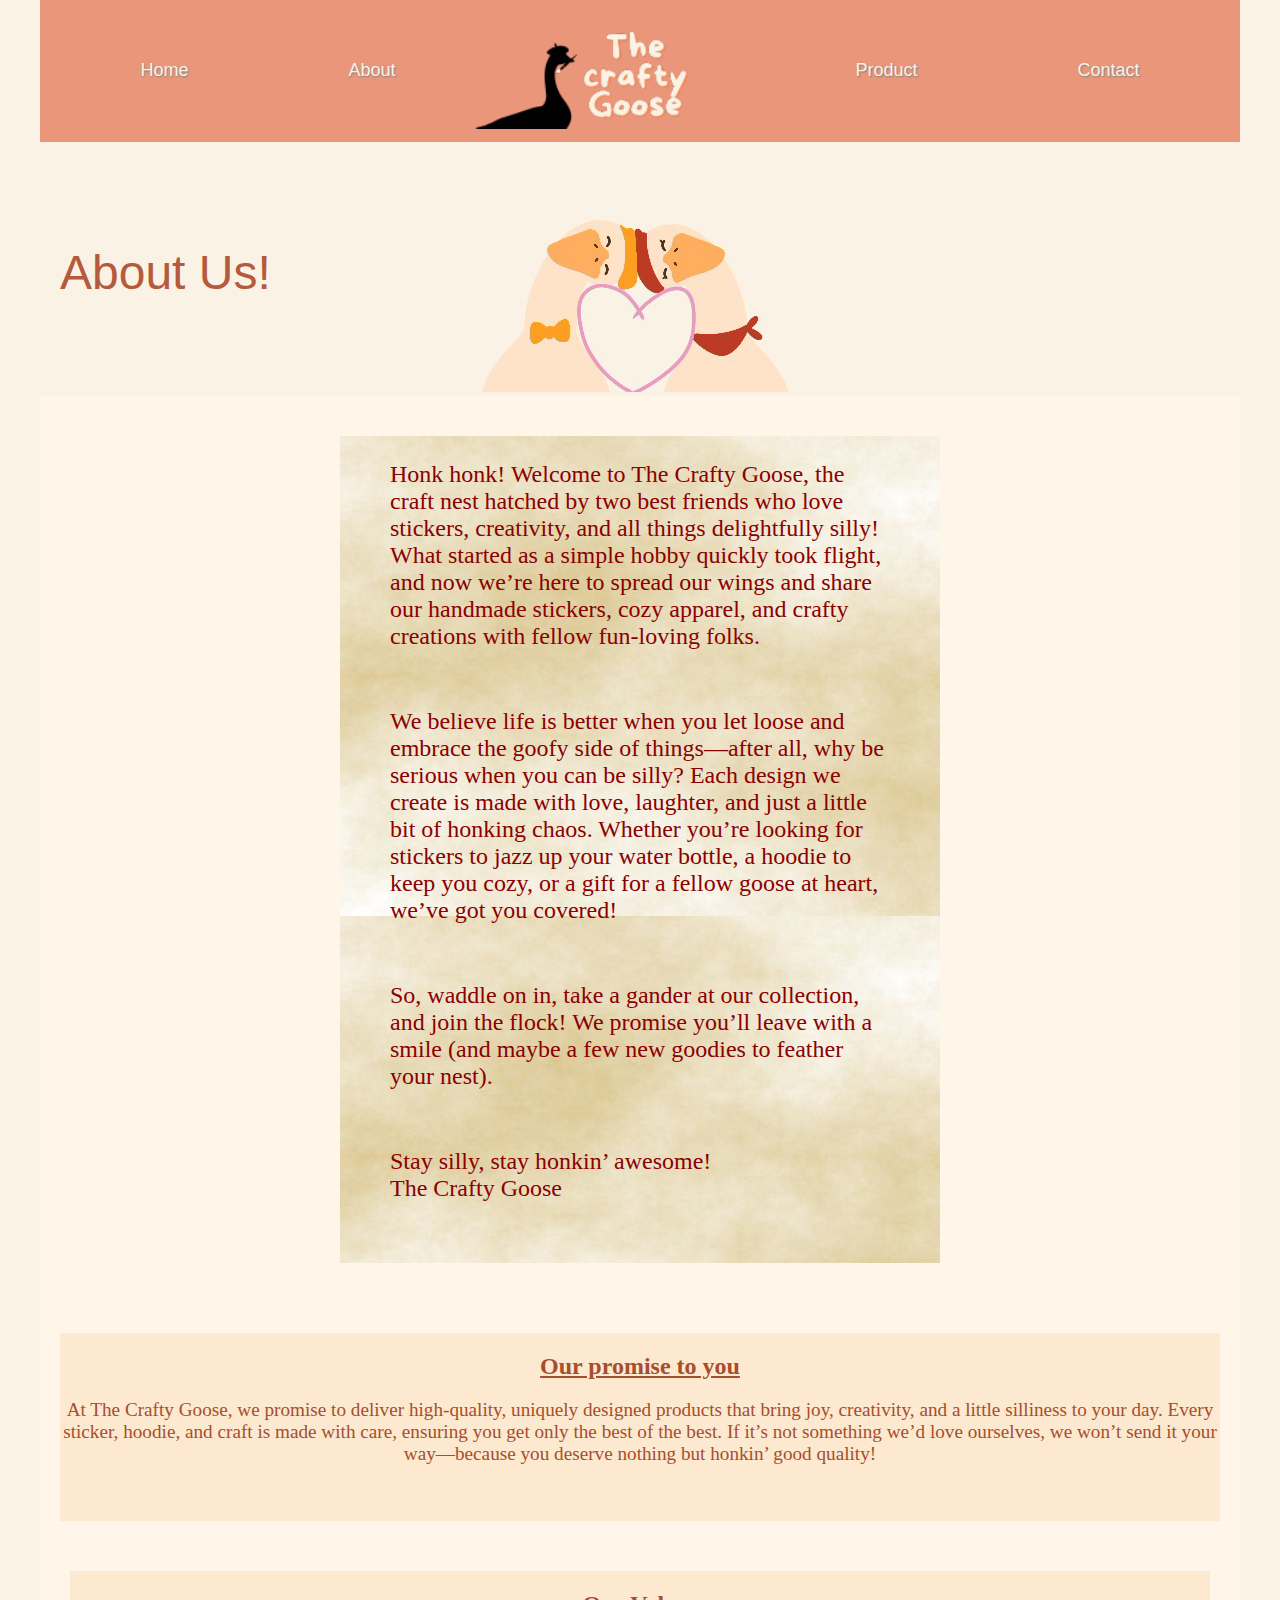
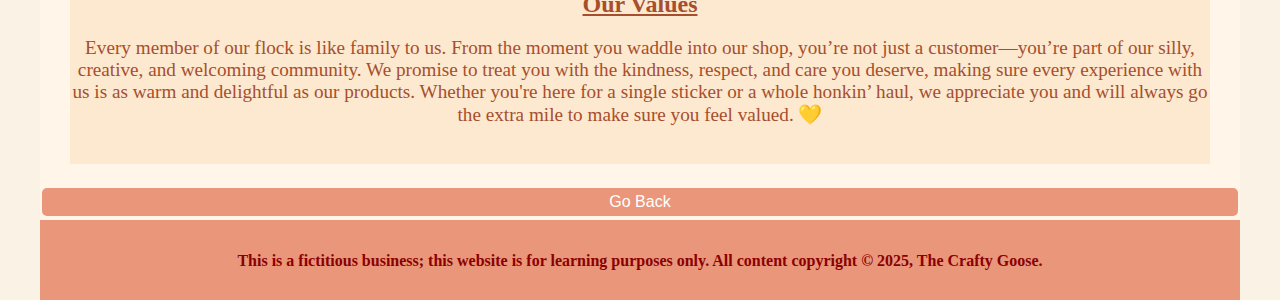
<file: about2.html>
<!DOCTYPE html>
<html lang="en">
<head>
    <meta charset="UTF-8">
    <meta name="viewport" content="width=device-width, initial-scale=1.0">
    <title>About</title>
    <link rel="stylesheet" href="goose_stylesheet.css">
</head>
<body>
    <header>
        <nav>
            <!--Using nav element help us semantically - be sureto include nav across all pages-->
            <ul class="main_nav">
              
                <li><a href="index.html">Home</a></li>
                <li><a href="about2.html">About</a></li>
                <li class="logo"><img src="images/logo.png" alt="logo" width="300px"></li>
                <li><a href="menu/product.html">Product</a></li>
                <li><a href="contact2.html">Contact</a></li>
            </ul>
        </nav>
    </header>
    <main>
     

    <div class="hero_image">
      <img src="images/love.png" alt="about us">
    </div>

    <div class="hero_header">About Us!</div>

    <div id="about_grid">
      <div id="about">
          <p>Honk honk! Welcome to The Crafty Goose, the craft nest hatched by two best friends who love stickers, creativity, and all things delightfully silly! What started as a simple hobby quickly took flight, and now we’re here to spread our wings and share our handmade stickers, cozy apparel, and crafty creations with fellow fun-loving folks.</p><br>

          <p>We believe life is better when you let loose and embrace the goofy side of things—after all, why be serious when you can be silly? Each design we create is made with love, laughter, and just a little bit of honking chaos. Whether you’re looking for stickers to jazz up your water bottle, a hoodie to keep you cozy, or a gift for a fellow goose at heart, we’ve got you covered!</p><br>
                  
          <p>So, waddle on in, take a gander at our collection, and join the flock! We promise you’ll leave with a smile (and maybe a few new goodies to feather your nest).</p><br>
                  
          <p>Stay silly, stay honkin’ awesome!<br>
            The Crafty Goose</p><br><br>
      </div>

      <div id="promise">
              <h2><u>Our promise to you</u></h2>
              <p>At The Crafty Goose, we promise to deliver high-quality, uniquely designed products that bring joy, creativity, and a little silliness to your day. Every sticker, hoodie, and craft is made with care, ensuring you get only the best of the best. If it’s not something we’d love ourselves, we won’t send it your way—because you deserve nothing but honkin’ good quality!</p><br><br>
      </div>

      <div id="value">
              <h2><u>Our Values</u></h2>
              <p>Every member of our flock is like family to us. From the moment you waddle into our shop, you’re not just a customer—you’re part of our silly, creative, and welcoming community. We promise to treat you with the kindness, respect, and care you deserve, making sure every experience with us is as warm and delightful as our products. Whether you're here for a single sticker or a whole honkin’ haul, we appreciate you and will always go the extra mile to make sure you feel valued. 💛</p><br>
    </div>

    <div class="button">
      <a href="index.html" class="button">Go Back</a>
    </div>

  </div>
  </main>
<footer>
    <p><small>This is a fictitious business; this website is for learning purposes only.
    All content copyright &copy; 2025, The Crafty Goose.</small></p>
</footer>
</body>
</html>
</file>
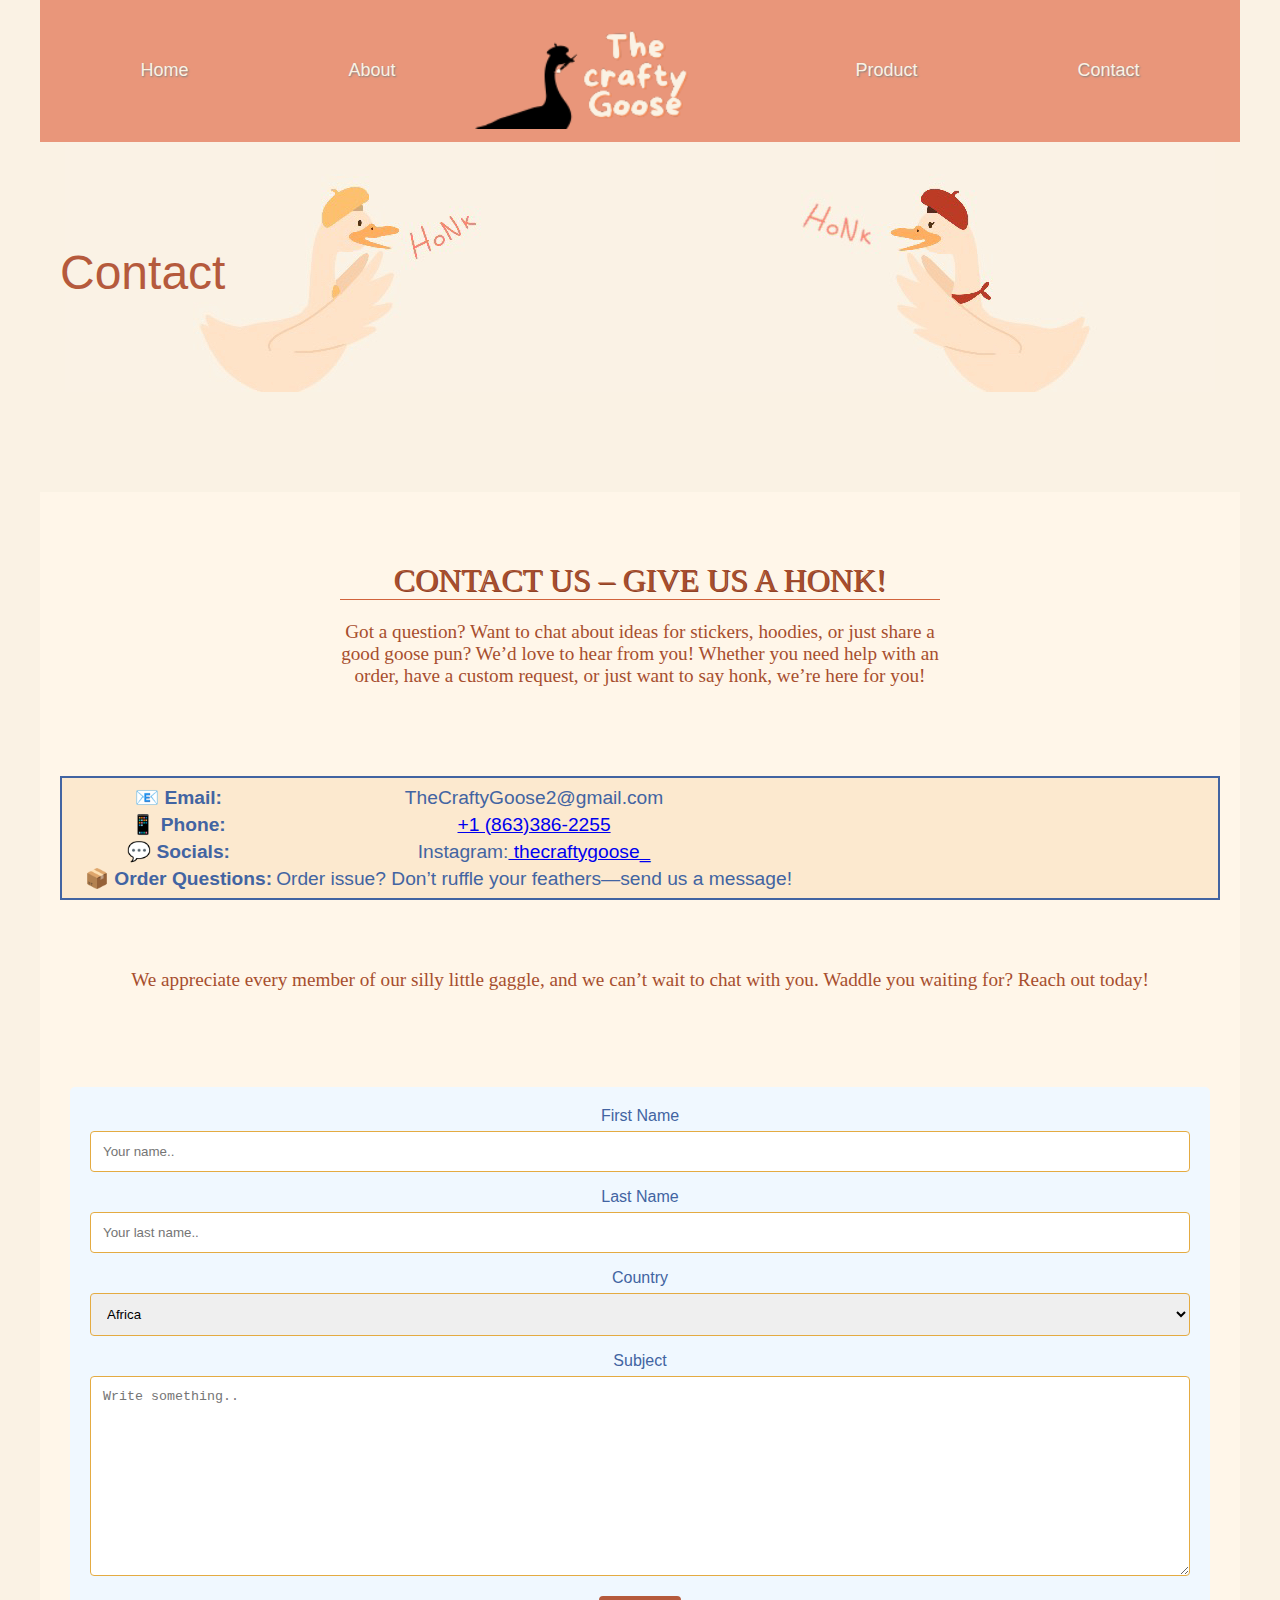
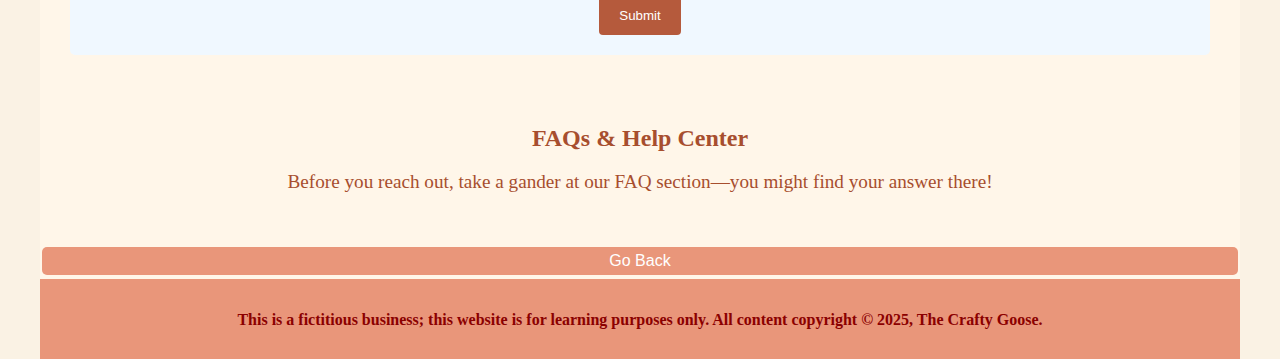
<file: contact2.html>
<!DOCTYPE html>
<html lang="en">
<head>
    <meta charset="UTF-8">
    <meta name="viewport" content="width=device-width, initial-scale=1.0">
    <title>Contact</title>
    <link rel="stylesheet" href="goose_stylesheet.css">
</head>
<body>
    <header>
        <nav>
            <!--Using nav element help us semantically - be sureto include nav across all pages-->
            <ul class="main_nav">

                <li><a href="index.html">Home</a></li>
                <li><a href="about2.html">About</a></li>
                <li class="logo"><img src="images/logo.png" alt="logo" width="300px"></li>
                <li><a href="menu/product.html">Product</a></li>
                <li><a href="contact2.html">Contact</a></li>
            </ul>
        </nav>
    </header>
    <main>
        <div id="hero_image">
            <img src="images/call.png" alt="Contact Us!">
        </div>

        <div class="hero_header">Contact</div>
   
    
    <div id="contact_grid">
        
        <div id="question">
             <h1>Contact Us – Give Us a Honk!</h1>
            <p>Got a question? Want to chat about ideas for stickers, hoodies, or just share a good goose pun? We’d love to hear from you! Whether you need help with an order, have a custom request, or just want to say honk, we’re here for you!</p>
        </div>

        <div class="socials">
            <table>
                <tr>
                    <th>📧 Email:</th>
                    <td>TheCraftyGoose2@gmail.com</td>
                </tr>
                <tr>
                    <th>📱 Phone:</th>
                    <td><a href="tel">+1 (863)386-2255</a></td>
                </tr>
                <tr>
                    <th>💬 Socials:</th>
                    <td>Instagram:<a href="https://www.instagram.com/thecraftygoose_/"> thecraftygoose_</a></td>
                </tr>
                <tr>
                    <th>📦 Order Questions:</th>
                    <td>Order issue? Don’t ruffle your feathers—send us a message!</td>
                </tr>
            </table>
        </div>
        
        <div id=contact>
            <p>We appreciate every member of our silly little gaggle, and we can’t wait to chat with you. Waddle you waiting for? Reach out today!</p><br><br>
        </div>

        <div class="form">
            <form action="action_page.php">
          
              <label for="fname">First Name</label>
              <input type="text" id="fname" name="firstname" placeholder="Your name..">
          
              <label for="lname">Last Name</label>
              <input type="text" id="lname" name="lastname" placeholder="Your last name..">
          
              <label for="country">Country</label>
              <select id="country" name="country">
                <option value="africa">Africa</option>
                <option value="asia">Asia</option>
                <option value="australia">Australia</option>
                <option value="canada">Canada</option>
                <option value="europe">Europe</option>
                <option value="usa">USA</option>
                <option value="south america">South America</option>
              </select>
          
              <label for="subject">Subject</label>
              <textarea id="subject" name="subject" placeholder="Write something.." style="height:200px"></textarea>
          
              <input type="submit" value="Submit">
          
            </form>
          </div>

        <div id="faq">
            <h2>FAQs & Help Center</h2>
            <p>Before you reach out, take a gander at our FAQ section—you might find your answer there!</p>
        </div>


<!--Button-->
        <div class="button">
            <a href="index.html" class="button">Go Back</a>
        </div>
    </div>
    </main>
    <footer>
        <p><small>This is a fictitious business; this website is for learning purposes only.
        All content copyright &copy; 2025, The Crafty Goose.</small></p>
    </footer>
    
</body>
</html>
</file>
<file: goose_stylesheet.css>
@charset "UTF-8";

html {
    box-sizing: border-box;
}


*{
    box-sizing: border-box;
}


body{
    font-family: Arial, Helvetica, sans-serif;
    color:#4264A2;
    background-color: #faf2e4;
    text-align: center;
    margin: 0 auto; /* add this to override the default margin in the browser- gets rid of gap */
    max-width: 1200px;
}


h1 {
    color: #A74E2E;
    text-align: center;
    font-family:cursive;
    font-weight: normal;
    text-transform: uppercase;
    border-bottom: 1px solid #d1633c;
    margin-top: 30px;
    text-shadow: .04em .04em .01em #8d4328;
}
h2 {
    color: #A74E2E;
    text-align: center;
    font-size: 1.5em;
    font-family:cursive;
}
h3 {
    color: #A74E2E;
    text-align: center;
    font-size: 1em;
}
p {
    color: #A74E2E;
    text-align: center;
    font-size: medium;
    font-family: cursive;
}

img{
    max-width: 100%;
}

#fact1, #fact2, #fact3 {
    border: 2px solid #e4ab42;
    padding: 5px 20px;
    margin: 50px 50px;
    background-color: rgba(255, 246, 233, 0.6);
}


#Events {
    border: 2px solid #e4ab42;
    padding: 5px 20px;
    margin: 50px 50px;
    background-color: rgba(255, 246, 233, 0.6);
}


#welcome {
    border: 2px solid #e4ab42;
    padding: 5px 20px;
    margin: 50px 50px;
    background-color: #fce3c099;
}



dt {
    font-style: italic;
    color: #8b0000;
    font-size: larger;
}


dd {
    font-style: italic;
    font-size: larger;
}


 p {
    font-family: 'Times New Roman', Times, serif;
    font-size: larger;
}

/*-------BUTTON-----*/

.button {
    background-color: #e9967a;
    /*Green*/
    border:#d1633c;
    color: #ffffff;
    padding: 5px 5px;
    text-align: center;
    text-decoration: none;
    font-size: 1em;
    margin:4px 2px;
    Cursor: pointer;
    border-radius: 5px;
    }
    ul {
      list-style-type: none;
      margin: 0;
      padding: 0;
      overflow: hidden;
      background-color:#e9967a;
    }
    li {
      float: left;
    }
    li a {
      display: block;
      color: #8b0000;
      text-align: center;
      padding: 14px 16px;
      text-decoration: none;
    }
    li a:hover {
      background-color: #d1633c;
    }

/*------PRODUCT CARDS------*/
/*
    .card {
      box-shadow: 0 4px 8px 0 rgba(0, 0, 0, 0.2);
      max-width: 300px;
      margin: auto;
      text-align: center;
      font-family: arial;
    }
    
    .price {
      color: grey;
      font-size: 22px;
    }
    
    .card button {
      border: none;
      outline: 0;
      padding: 12px;
      color: white;
      background-color: #000;
      text-align: center;
      cursor: pointer;
      width: 100%;
      font-size: 18px;
    }
    
    .card button:hover {
      opacity: 0.7;
    }
*/

/*-------------------------HERO IMAGE----------------------*/

#hero_image{
    height: 350px;
    background-position: center;
    background-repeat: no-repeat;
    background-size: cover;
    position: relative;
    margin: 0 auto;
    max-width: 100%;
    
}
.hero_header {
    text-align: center;
    position: absolute;
    color: #B55A3C;
    top: 25%;
    font-size: 3em;
    margin: 20px;
}

/*---------------------------NAV BAR-----------------------*/

.main_nav{
    display: flex;
    width: 100%;
    height: 20%;
    background:darksalmon;
    padding: .3px;
    margin: 0;
    align-items: center;
    justify-content: center;
}
  
.main_nav a{
    text-decoration: none;
    font-size: large;
    color: #faf2e4;
    text-shadow: .05em .05em .1em grey;
    padding: 60px 40px;
    margin: 0 40px;
}

.main_nav a:hover {
    background-color: #f0f8ff;
    color: darkred;
}
  
#logo{
    width: 200px;
    height: 100%;
    background: rgba(0,0,0,0.3);
    justify-content: center;
    position: absolute;
}

/*----------TABLE-------*/

.socials {
    margin-left: auto;
    margin-right: auto;
    border: 2px solid;
    padding: 5px 20px;
    background-color: rgb(252, 233, 207);
    text-align: center;
    font-size: larger;
}



/*-----CONTACT FORM-----*/

/* Style inputs with type="text", select elements and textareas */
input[type=text], select, textarea {
    width: 100%; /* Full width */
    padding: 12px; /* Some padding */ 
    border: 1px solid #e4ab42; /* Gray border */
    border-radius: 4px; /* Rounded borders */
    box-sizing: border-box; /* Make sure that padding and width stays in place */
    margin-top: 6px; /* Add a top margin */
    margin-bottom: 16px; /* Bottom margin */
    resize: vertical /* Allow the user to vertically resize the textarea (not horizontally) */
  }
  
  /* Style the submit button with a specific background color etc */
  input[type=submit] {
    background-color: #B55A3C;
    color: white;
    padding: 12px 20px;
    border: none;
    border-radius: 4px;
    cursor: pointer;
  }
  
  /* When moving the mouse over the submit button, add a darker green color */
  input[type=submit]:hover {
    background-color: darkred;
  }
  
  /* Add a background color and some padding around the form */
  .form {
    border-radius: 5px;
    background-color: #f0f8ff;
    padding: 20px;
  }

  /*---------DIVIDERS-------*/
  hr.solid {
    border-top: 3px solid #c6a9dd;
  }

  /*-------------------------FOOTER-----------------------*/
  footer {
    background-color: #e9967a;
    text-align: center;
    font-weight: bold;
    padding: 10px;
    margin: 0 auto;
  }

  footer p {
    color: darkred;
  }


  /*--------------IMAGE GALLERY--------------*/

  #best {
    display: flex;
    flex-wrap: wrap;
    justify-content: center;
  }

  #img p{
    text-align: center;
    margin: 0px 0px 10px 0px;
  }

  #best img {
    width: 300px;
    height: 300px;
    margin: 10px;
  }

  #best img:hover{
    transform: scale(1.05);
  }


  /*-----------------------GRID - HOME---------------------*/
  
  .index_grid {
    display: grid;
    grid-template-columns: 1fr 1fr 1fr;
    grid-template-rows: auto auto auto auto auto auto auto;
    grid-template-areas: 
        'welcome  welcome  welcome'
        'about  about  about'
        'learn learn learn'
        'product product product'
        'best best best'
        'fact1 fact2 fact3'
        'review  review  review';
        justify-content: center;
        background-color: rgb(255, 246, 233);
        margin: 0 auto;
  }
 
  #welcome{
    grid-area: welcome;
    object-fit: cover;
  }

  #learn{
    grid-area: learn;
    object-fit: cover;
  }

  #product{
    grid-area: product;
    object-fit: cover;
    text-align: center;
  }

  #best{
    grid-area: best;
    object-fit: cover;
    text-align: center;
  }

  #fact1{
    grid-area: fact1;
    object-fit: cover;
    text-align: center;
  }

  #fact2{
    grid-area: fact2;
    object-fit: cover;
    text-align: center;
  }

  #fact3{
    grid-area: fact3;
    object-fit: cover;
    text-align: center;
  }

  #review{
    grid-area: review;
    object-fit: cover;
    text-align: center;
  }

  /*------------ CONTAINER STYLE AND SPACING----------*/

  #welcome{
    margin: 40px 300px;
  }

  #fact1, #fact2, #fact3{
    margin: 30px 20px;
  }

  #learn{
    margin: 20px 30px;
  }

  #about p{
    margin: 20px 30px;
  }

  #product1, #product2, #product3{
    margin: 30px 20px;
  }

/*--------------------- ABOUT - GRID ----------------------*/

#about_grid {
    display: grid;
    grid-template-columns: 1fr 1fr 1fr;
    grid-template-rows: auto auto auto auto;
    grid-template-areas:
        'about about about'
        'promise promise promise'
        'value value value'
        'button button button';
        justify-content: center;
        background-color: rgb(255, 246, 233);
        margin: 0 auto;
  }

  #about {
    grid-area: about;
    object-fit: cover;
    justify-content: center;
    
  }

  #promise {
    grid-area: promise;
    object-fit: cover;
    text-align: center;
  }

  #value {
    grid-area: value;
    object-fit: cover;
    text-align: center;
  }

  .button {
    grid-area: button;
    object-fit: cover;
    text-align: center;
  }

/*------------ABOUT CONTAINER STYLE AND SPACING----------*/

#about{
  margin: 40px 300px;
  padding: 5px 20px;
  background-image: url(images/paper2.jpg)
}

#about p{
  text-align: left;
  color: #8b0000;
  font-size: x-large;
}


#promise{
  margin: 30px 20px;
  background-color:rgb(252, 233, 207);
}

#value{
  margin: 20px 30px;
  background-color:rgb(252, 233, 207);

}

  /*--------------------- PRODUCT - GRID ----------------*/
 
  #product_grid {
    display: grid;
    grid-template-columns: 1fr 1fr 1fr;
    grid-template-rows: auto auto auto auto auto auto auto auto;
    grid-template-areas:
        'collections collections collections'
        'collection1  collection2  collection3'
        'individual individual individual'
        'single1 single2 single3'
        'single4 single5 single6'
        'single7 single8 single9'
        'review  review  review'
        'button button button';
        background-color: rgb(255, 246, 233);
  }

  #collections {
    grid-area: collections;
    object-fit: cover;
    text-align: center;
  }

  #collection1{
    grid-area: collection1;
    object-fit: cover;
    text-align: center;
  }

  #collection2{
    grid-area: collection2;
    object-fit: cover;
    text-align: center;
  }

  #collection3{
    grid-area: collection3;
    object-fit: cover;
    text-align: center;
  }

  #individual {
    grid-area: individual;
    object-fit: cover;
    text-align: center;
  }

  #single1{
    grid-area: single1;
    object-fit: cover;
    text-align: center;
  }

  #single2{
    grid-area: single2;
    object-fit: cover;
    text-align: center;
  }

  #single3{
    grid-area: single3;
    object-fit: cover;
    text-align: center;
  }

  #single4{
    grid-area: single4;
    object-fit: cover;
    text-align: center;
  }

  #single5{
    grid-area: single5;
    object-fit: cover;
    text-align: center;
  }

  #single6{
    grid-area: single6;
    object-fit: cover;
    text-align: center;
  }

  #single7{
    grid-area: single7;
    object-fit: cover;
    text-align: center;
  }

  #single8{
    grid-area: single8;
    object-fit: cover;
    text-align: center;
  }

  #single9{
    grid-area: single9;
    object-fit: cover;
    text-align: center;
  }

  #review{
    grid-area: review;
    object-fit: cover;
    text-align: center;
  }

  .button {
    grid-area: button;
    object-fit: cover;
    text-align: center;
  }
  
/*------------PRODUCT CONTAINER STYLE AND SPACING----------*/

#collections{
  margin: 20px 30px;
  background-color:rgb(252, 233, 207);
}

#collection1, #collection2, #collection3{
  margin: 30px 20px;
}

#individual{
  margin: 20px 30px;
  background-color:rgb(252, 233, 207);
}

#single1, #single2, #single3, #single4 #single5, #single6, #single7, #single8, #single9{
  margin: 30px 20px;
  
}

#collection1:hover{
  transform: scale(1.05);
}

#collection2:hover{
  transform: scale(1.05);
}

#collection3:hover{
  transform: scale(1.05);
}

#single1:hover{
  transform: scale(1.05);
}

#single2:hover{
  transform: scale(1.05);
}

#single3:hover{
  transform: scale(1.05);
}

#single4:hover{
  transform: scale(1.05);
}

#single5:hover{
  transform: scale(1.05);
}

#single6:hover{
  transform: scale(1.05);
}

#single7:hover{
  transform: scale(1.05);
}

#single8:hover {
  transform: scale(1.05);
}

#single9:hover {
  transform: scale(1.05);
}


/*----------------------------- REVIEW ---------------------*/
.testimonial {
  border: 2px solid #e9967a ;
  background-color: rgb(252, 233, 207);
  border-radius: 2px;
  padding: 16px;
  margin: 16px 0;
}

.container::after {
  content: "";
  clear: both;
  display: table;
}

.container img {
  float: left;
  margin-right: 20px;
  border-radius: 50%;
}

.container span {
  font-size: 20px;
  margin-right: 15px;
}

@media (max-width: 500px) {
  .container {
    text-align: center;
  }

  .container img {
    margin: auto;
    float: none;
    display: block;
  }
}

/*--------------------- CONTACT - GRID ----------------------*/

#contact_grid {
  display: grid;
  grid-template-columns: 1fr 1fr 1fr;
  grid-template-rows: repeat(7, auto);
  grid-template-areas:
      'question question question'
      'socials socials socials'
      'contact contact contact'
      'form form form'
      'faq faq faq'
      'button button button';
      background-color: rgb(255, 246, 233);
}

#question {
  grid-area: question;
  object-fit: cover;
  text-align: center;
}

.socials{
  grid-area: socials;
  object-fit: cover;
  text-align: center;
}

#contact{
  grid-area: contact;
  object-fit: cover;
  text-align: center;
}

.form {
  grid-area: form;
  object-fit: cover;
  text-align: center;
}

#faq{
  grid-area: faq;
  object-fit: cover;
  text-align: center;
}

.button {
  grid-area: button;
  object-fit: cover;
  text-align: center;
}

/*------------CONTACT CONTAINER STYLE AND SPACING----------*/

#question{
  margin: 40px 300px;
}

.socials{
  margin: 30px 20px;
}

#contact{
  margin: 20px 30px;
}

.form {
  margin: 20px 30px;
}

#faq{
  margin: 30px 20px;
}

/*----------------- MEDIA QUERIES---------*/

/*-----home-----*/

@media screen and (max-width: 800px) {
  .index_grid {
    display: grid;
    grid-template-columns: 1fr 1fr;
    grid-template-rows: repeat(8,auto);
    grid-template-areas: 
        'welcome   welcome'
        'about   about'
        'behind  behind'
        'learn  learn'
        'product  product'
        'best best best'
        'fact1  fact2'
        'fact3  fact3'
        'review  review';
        justify-content: center;
        background-color: rgb(255, 246, 233);
        margin: 0 auto;
  }
  
}

@media screen and (max-width: 600px) {
  .index_grid {
    display: grid;
    grid-template-columns: 1fr;
    grid-template-rows: repeat(12,auto);
    grid-template-areas: 
        'welcome'
        'about'
        'behind'
        'learn'
        'product'
        'best'
        'fact1'
        'fact2'
        'fact3'
        'review';
        justify-content: center;
        background-color: rgb(255, 246, 233);
        margin: 0 auto;
  }
  
}

/*----about----*/
@media screen and (max-width: 800px) {
  #about_grid {
    display: grid;
    grid-template-columns: 1fr 1fr;
    grid-template-rows: repeat(8,auto);
    grid-template-areas:
        'about about'
        'promise promise'
        'value value'
        'button button';
        justify-content: center;
        background-color: rgb(255, 246, 233);
        margin: 0 auto;
  }
}

@media screen and (max-width: 600px) {
  #about_grid {
    display: grid;
    grid-template-columns: 1fr;
    grid-template-rows: repeat(4,auto);
    grid-template-areas:
        'about'
        'promise'
        'value'
        'button';
        justify-content: center;
        background-color: rgb(255, 246, 233);
        margin: 0 auto;
  }
}

@media screen and (max-width: 800px) {
  #product_grid {
    display: grid;
    grid-template-columns: 1fr 1fr;
    grid-template-rows: repeat(12, auto);
    grid-template-areas:
        'collections collections'
        'collection1  collection2'
        'collection3 collection3'
        'individual individual'
        'single1 single2'
        'single3 single3'
        'single4 single5'
        'single6 single6'
        'single7 single8'
        'single9 single9'
        'review  review'
        'button button';
        justify-content: center;
        background-color: rgb(255, 246, 233);
        margin: 0 auto;
  }
}

@media screen and (max-width: 600px) {
  #product_grid {
    display: grid;
    grid-template-columns: 1fr ;
    grid-template-rows: repeat(16, auto);
    grid-template-areas:
        'collections'
        'collection1'
        'collection2'
        'collection3'
        'individual'
        'single1'
        'single2'
        'single3'
        'single4'
        'single5'
        'single6'
        'single7'
        'single8'
        'single9'
        'review'
        'button';
        justify-content: center;
        background-color: rgb(255, 246, 233);
        margin: 0 auto;
  }
}

@media screen and (max-width: 800px) {
  #contact_grid {
    display: grid;
    grid-template-columns: 1fr 1fr;
    grid-template-rows: repeat(6, auto);
    grid-template-areas:
        'question question'
        'socials socials'
        'contact contact'
        'form form'
        'faq faq'
        'button button';
        justify-content: center;
        background-color: rgb(255, 246, 233);
        margin: 0 auto;
  }
}

@media screen and (max-width: 600px) {
  #contact_grid {
    display: grid;
    grid-template-columns: 1fr;
    grid-template-rows: repeat(6, auto);
    grid-template-areas:
        'question'
        'socials'
        'contact'
        'form'
        'faq'
        'button';
        justify-content: center;
        background-color: rgb(255, 246, 233);
        margin: 0 auto;
  }
}

/*body {
    
  }
*/
</file>
